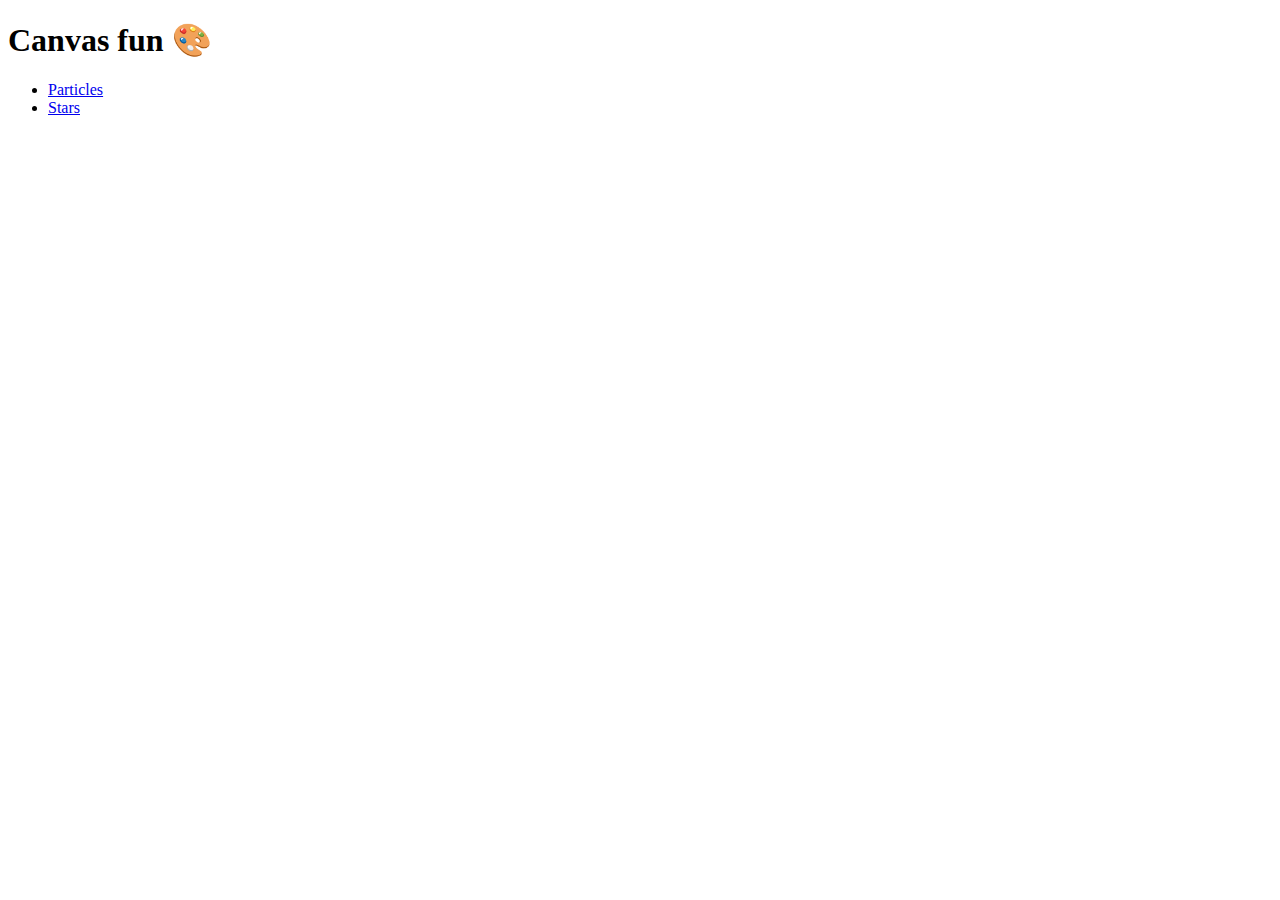
<file: index.html>
<!DOCTYPE html>
<html lang="en" dir="ltr">
  <head>
    <meta charset="utf-8">
    <meta name="viewport" content="width=device-width, initial-scale=1.0">
    <title>Canvas fun</title>
  </head>
  <body>
    <header>
      <h1>Canvas fun 🎨</h1>
    </header>
    <section>
      <ul>
        <li>
          <a href="./particles/index.html">Particles</a>
        </li>
        <li>
          <a href="./stars/index.html">Stars</a>
        </li>
      </ul>
    </section>
  </body>
</html>
</file>
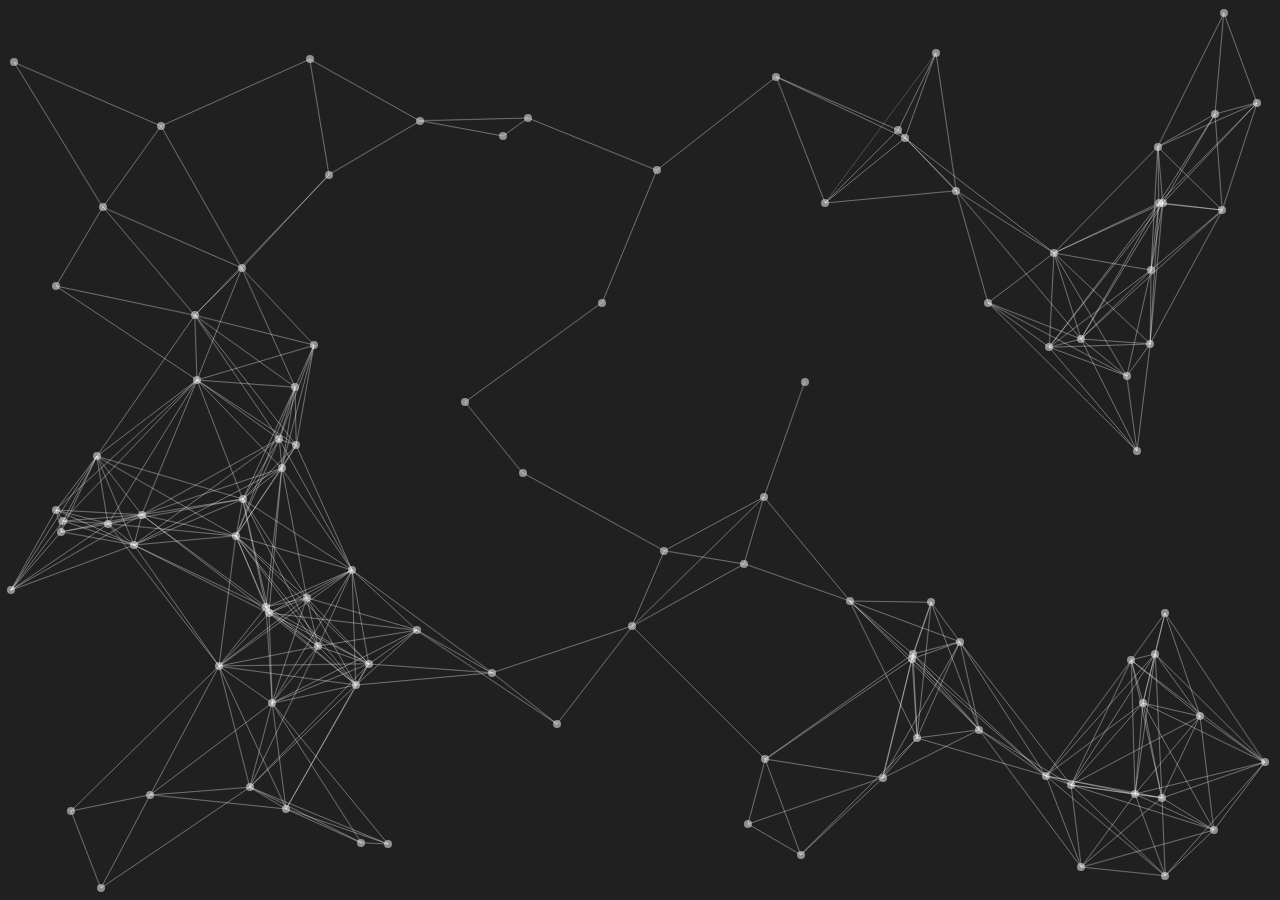
<file: particles/index.html>
<!DOCTYPE html>
<html lang="en" dir="ltr">
  <head>
    <meta charset="utf-8">
    <meta name="viewport" content="width=device-width, initial-scale=1.0">
    <title>Particles</title>
    <link rel="stylesheet" href="style.css">
  </head>
  <body>
    <canvas id="canvas"></canvas>
    <script src="app.js"></script>
  </body>
</html>
</file>
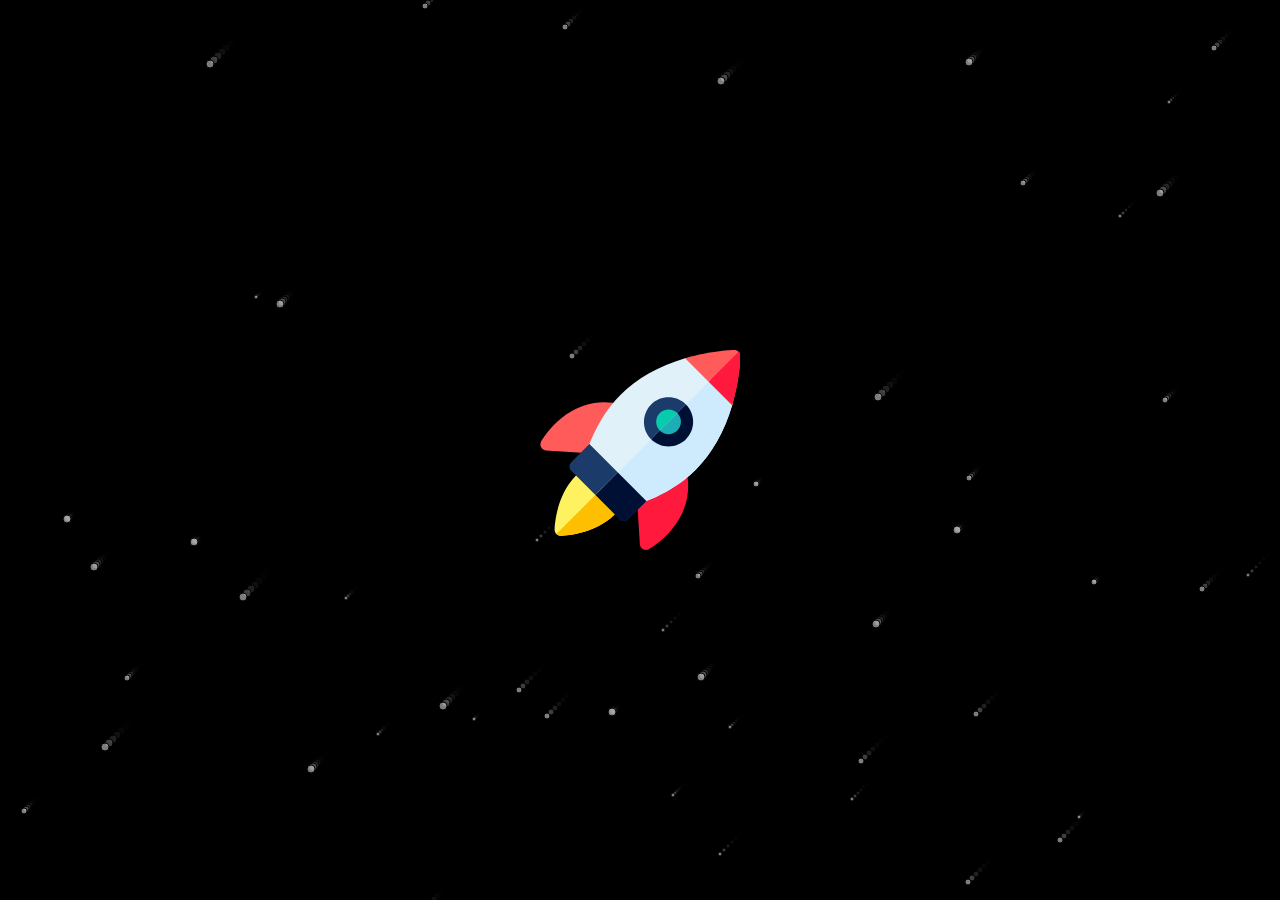
<file: stars/index.html>
<!DOCTYPE html>
<html lang="en">
<head>
  <meta charset="UTF-8">
  <meta name="viewport" content="width=device-width, initial-scale=1.0">
  <title>Stars</title>
  <link rel="stylesheet" href="style.css">
</head>
<body>
  <canvas id="canvas"></canvas>
  <div class="rocket">
    <img src="./rocket.svg" alt="Rocket">
  </div>
  <script src="app.js"></script>
</body>
</html>
</file>
<file: particles/style.css>
* {
  box-sizing: border-box;
  padding: 0;
  margin: 0;
}

#canvas {
  display: block;
}
</file>
<file: stars/style.css>
* {
  box-sizing: border-box;
  padding: 0;
  margin: 0;
}

#canvas {
  display: block;
}

.rocket {
  position: absolute;
  top: 0;
  left: 0;
  width: 100%;
  height: 100%;
  display: flex;
  justify-content: center;
  align-items: center;
}

.rocket img {
  width: 200px;
  animation: move 2s ease-in infinite;
}

@keyframes move {
  0%,
  100% {
    transform: translate(-5px, -5px);
  }
  50% {
    transform: translate(5px, 5px);
  }
}
</file>
